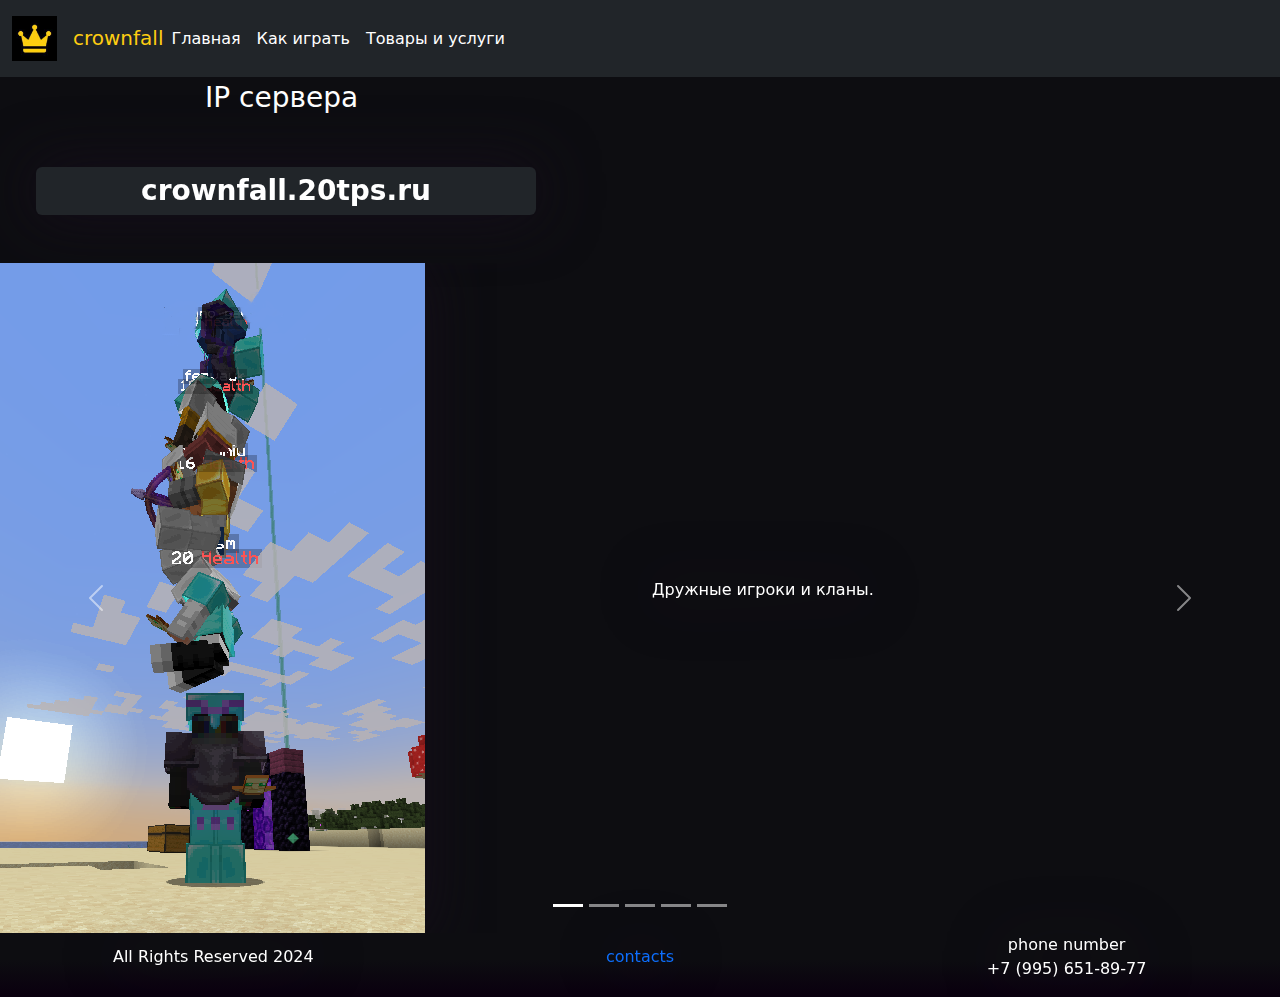
<file: sourse/index.html>
<!DOCTYPE html>
<html lang="en">
<head>
    <meta charset="UTF-8">
    <meta name="viewport" content="width=device-width, initial-scale=1.0">
    <link href="https://cdn.jsdelivr.net/npm/bootstrap@5.3.3/dist/css/bootstrap.min.css" rel="stylesheet" integrity="sha384-QWTKZyjpPEjISv5WaRU9OFeRpok6YctnYmDr5pNlyT2bRjXh0JMhjY6hW+ALEwIH" crossorigin="anonymous">
    <link rel="stylesheet" href="styles/mycss.css">
    <title>Document</title>
    <style>
      a {
          text-decoration: none;
      }
  </style>
</head>
<body>
    
    <header>
        <nav class="navbar navbar-expand-lg bg-dark">
            <div class="container-fluid">
                <a class="navbar-brand" href="index.html"><img src="images/images.jpg" alt="error"></a>
                <a href="index.html"><div class="naz"><p>crownfall</p></div></a>
              <button class="navbar-toggler" type="button" data-bs-toggle="collapse" data-bs-target="#navbarNav" aria-controls="navbarNav" aria-expanded="false" aria-label="Toggle navigation">
                <span class="navbar-toggler-icon"></span>
              </button>
              <div class="collapse navbar-collapse" id="navbarNav">
                <ul class="navbar-nav">
                  <li class="nav-item">
                    <a class="nav-link " aria-current="page" href="index.html">Главная</a>
                  </li>
                  <li class="nav-item">
                    <a class="nav-link " aria-current="page" href="g.html">Как играть</a>
                  </li>
                  <li class="nav-item">
                    <a class="nav-link" aria-current="page" href="pricing.html">Товары и услуги</a>
                </ul>
              </div>
            </div>
          </nav>
    </header>

    <section>
      <p id="IPsE" class="fs-3 white">IP сервера</p>
      <div class="ip">

        <div class=".container-fluid m-5">
  <div class="row">
    <div id="ip" class="badge text-bg-dark text-wrap fs-3">
      crownfall.20tps.ru
    </div>
  </div>
    
        </div>
    </div>


    <div id="carouselExampleIndicators" class="carousel slide">
      <div class="carousel-indicators">
        <button type="button" data-bs-target="#carouselExampleIndicators" data-bs-slide-to="0" class="active" aria-current="true" aria-label="Slide 1"></button>
        <button type="button" data-bs-target="#carouselExampleIndicators" data-bs-slide-to="1" aria-label="Slide 2"></button>
        <button type="button" data-bs-target="#carouselExampleIndicators" data-bs-slide-to="2" aria-label="Slide 3"></button>
        <button type="button" data-bs-target="#carouselExampleIndicators" data-bs-slide-to="3" aria-label="Slide 4"></button>
        <button type="button" data-bs-target="#carouselExampleIndicators" data-bs-slide-to="4" aria-label="Slide 5"></button>
      </div>
      <div class="carousel-inner">
        <div class="carousel-item active">
          <div class="d-block w-100">
            <div class="row">
              <div class="col-lg-6 col-md-6">
                <img src="images/druzia.png" class="w-90" alt="">
              </div>
              <div class="col-lg-6 col-md-6 slide-text">
                <p>Дружные игроки и кланы.</p>
              </div>
            </div>
          </div>
        </div>
        <div class="carousel-item">
          <div class="d-block w-100">
            <div class="row">
              <div class="col-lg-6 col-md-6">
                <img src="images/Discord_PR3T8j9Wmr.png" id="www" class="w-100 www" alt="">
              </div>
              <div class="col-lg-6 col-md-6 slide-text">
                <p>Красивае постройки.</p>
              </div>
            </div>
          </div>
        </div>

        <div class="carousel-item">
          <div class="d-block w-100">
            <div class="row">
              <div class="col-lg-6 col-md-6">
                <img src="images/dDDD.png" class="w-80" alt="">
              </div>
              <div class="col-lg-6 col-md-6 slide-text">
                <p>Хорошо проводим время.</p>
              </div>
            </div>
          </div>
        </div>





        <div class="carousel-item">
          <div class="d-block w-100">
            <div class="row">
              <div class="col-lg-6 col-md-6">
                <img src="images/Discord_oHVEtMpfxn.png" class="w-100" alt="">
              </div>
              <div class="col-lg-6 col-md-6 slide-text">
                <p>Большие планы.</p>
              </div>
            </div>
          </div>
        </div>

        <div class="carousel-item">
          <div class="d-block w-100">
            <div class="row">
              <div class="col-lg-6 col-md-6">
                <img src="images/Discord_T2Ya7AH4Es.png" class="w-100" alt="">
              </div>
              <div class="col-lg-6 col-md-6 slide-text">
                <p>Ждем вас на нашем сервере.</p>
              </div>
            </div>
          </div>
        </div>
      </div>
      <button class="carousel-control-prev" type="button" data-bs-target="#carouselExampleIndicators" data-bs-slide="prev">
        <span class="carousel-control-prev-icon" aria-hidden="true"></span>
        <span class="visually-hidden">Previous</span>
      </button>
      <button class="carousel-control-next" type="button" data-bs-target="#carouselExampleIndicators" data-bs-slide="next">
        <span class="carousel-control-next-icon" aria-hidden="true"></span>
        <span class="visually-hidden">Next</span>
      </button>
    </div>
    </section>

    <footer>
      <div class="container-fluid">
        <div class="row">
<div class="col-lg-4 col-md-12 footer-text text-center">
  <p>All Rights Reserved 2024</p>
</div>
<div class="col-lg-4 col-md-12 footer-text text-center">
  <p><a href="https://discord.gg/qBesPjjD6f">contacts</a></p>
</div>
<div class="col-lg-4 col-md-12 footer-text text-center">
  <p>phone number <br>+7 (995) 651-89-77</p>
</div>
<div class="col-lg-4 col-md-12">
  
</div>
        </div>
      </div>
    </footer>

    <script src="https://cdn.jsdelivr.net/npm/bootstrap@5.3.3/dist/js/bootstrap.bundle.min.js" integrity="sha384-YvpcrYf0tY3lHB60NNkmXc5s9fDVZLESaAA55NDzOxhy9GkcIdslK1eN7N6jIeHz" crossorigin="anonymous"></script>
</body>
</html>
</file>
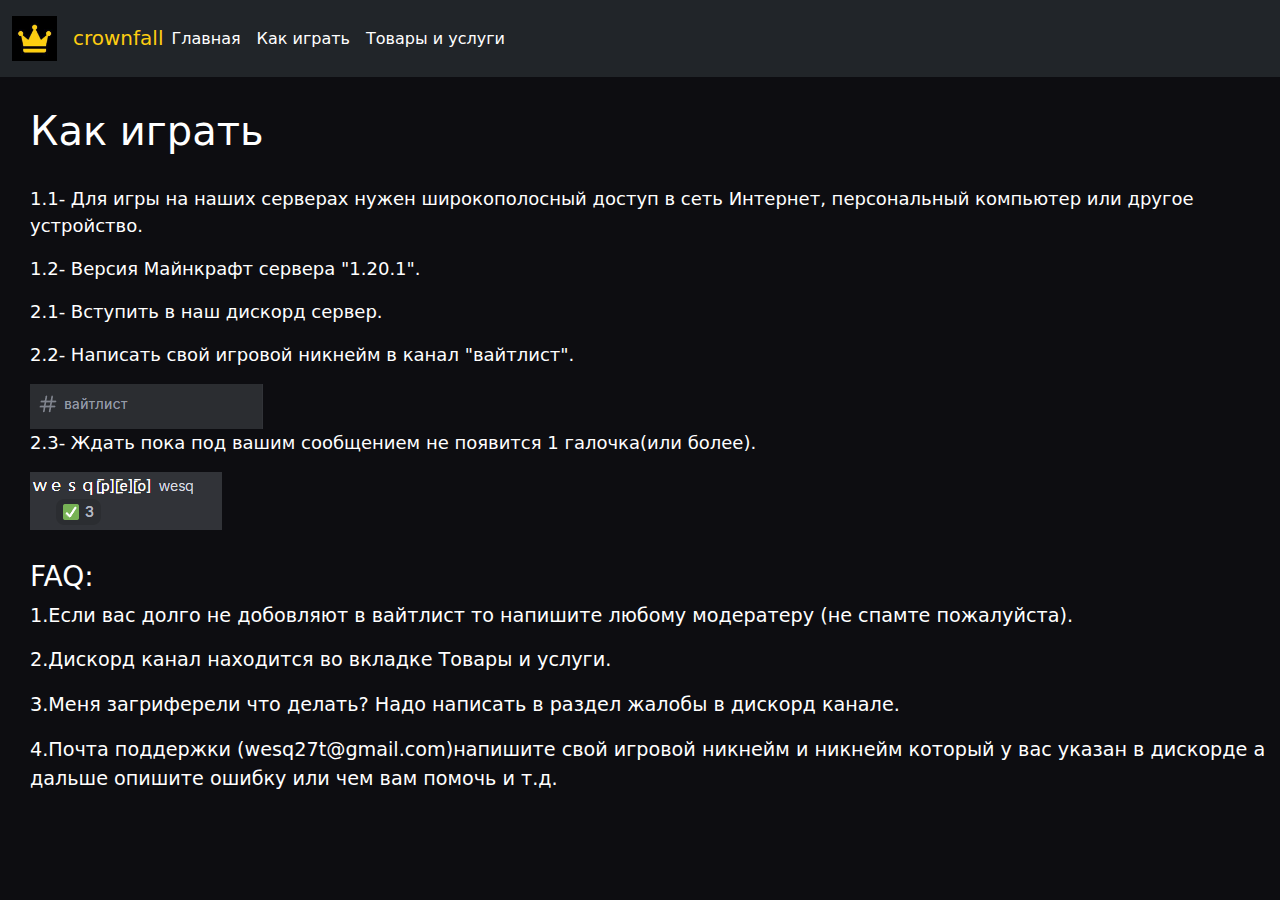
<file: sourse/g.html>
<!DOCTYPE html>
<html lang="en">
<head>
    <meta charset="UTF-8">
    <meta name="viewport" content="width=device-width, initial-scale=1.0">
    <link href="https://cdn.jsdelivr.net/npm/bootstrap@5.3.3/dist/css/bootstrap.min.css" rel="stylesheet" integrity="sha384-QWTKZyjpPEjISv5WaRU9OFeRpok6YctnYmDr5pNlyT2bRjXh0JMhjY6hW+ALEwIH" crossorigin="anonymous">
    <link rel="stylesheet" href="styles/mycss.css">
    <title>Document</title>
    <style>
      a {
          text-decoration: none;
      }
  </style>
</head>
<body>
    
    <header>
        <nav class="navbar navbar-expand-lg bg-dark">
            <div class="container-fluid">
                <a class="navbar-brand" href="index.html"><img src="images/images.jpg" alt="error"></a>
                <a href="index.html"><div class="naz"><p>crownfall</p></div></a>
              <button class="navbar-toggler" type="button" data-bs-toggle="collapse" data-bs-target="#navbarNav" aria-controls="navbarNav" aria-expanded="false" aria-label="Toggle navigation">
                <span class="navbar-toggler-icon"></span>
              </button>
              <div class="collapse navbar-collapse" id="navbarNav">
                <ul class="navbar-nav">
                  <li class="nav-item">
                    <a class="nav-link " aria-current="page" href="index.html">Главная</a>
                  </li>
                  <li class="nav-item">
                    <a class="nav-link " aria-current="page" href="g.html">Как играть</a>
                  </li>
                  <li class="nav-item">
                    <a class="nav-link" aria-current="page" href="pricing.html">Товары и услуги</a>
                </ul>
              </div>
            </div>
          </nav>
    </header>

    <section>
        <div class="ga">
            <h1>Как играть</h1>
        </div>
        <div class="text">
           <p>1.1- Для игры на наших серверах нужен широкополосный доступ в сеть Интернет, персональный компьютер или другое устройство.</p>
           <p>1.2- Версия Майнкрафт сервера "1.20.1".</p>
           <p>2.1- Вступить в наш дискорд сервер.</p>
           <p>2.2- Написать свой игровой никнейм в канал "вайтлист".</p>
           <img src="images/Discord_tsTpbnfils.png" alt="#вайтлист">
           <p>2.3- Ждать пока под вашим сообщением не появится 1 галочка(или более).</p>
           <img src="images/Discord_Opd2KK7SIe.png" alt="✓">
        </div>
           <div class="faq">

            <h3>FAQ:</h3>
            <p>1.Если вас долго не добовляют в вайтлист то напишите любому модератеру (не спамте пожалуйста).</p>
            <p>2.Дискорд канал находится во вкладке Товары и услуги.</p>
            <p>3.Меня загриферели что делать? Надо написать в раздел жалобы в дискорд канале.</p>
            <p>4.Почта поддержки (wesq27t@gmail.com)напишите свой игровой никнейм и никнейм который у вас указан в дискорде а дальше опишите ошибку или чем вам помочь и т.д.</p>



           </div>


        

    </section>

    <footer>

    </footer>

    <script src="https://cdn.jsdelivr.net/npm/bootstrap@5.3.3/dist/js/bootstrap.bundle.min.js" integrity="sha384-YvpcrYf0tY3lHB60NNkmXc5s9fDVZLESaAA55NDzOxhy9GkcIdslK1eN7N6jIeHz" crossorigin="anonymous"></script>
</body>
</html>
</file>
<file: sourse/styles/mycss.css>
body {
    background-color: rgb(13, 13, 17);
}


.nav-link {
    color: white;
}

.navbar-nav .nav-link.active {
    color: rgb(156, 155, 155);
}
 
.navbar-brand img {
    width: 45px;
}


.navbar-toggler {
    background-color: rgb(156, 156, 155);
}

.item {
    width: 87%;
}


.row {
    filter: drop-shadow(0px 0px 30px #150d1a);
}

.card {
    background-color: rgb(0, 0, 0);
   color: white;
 
}

#ip {

    width: 500px;
}


#IPsE {
    margin-left: 205px;
    color: white;
}


.naz {
    margin-top: 15px;
    font-size: 20px;
    font: arial;
    color: rgb(254, 205, 17);
}
.ga {
    margin-left: 30px;
    margin-top: 30px;
    color: white;
}
  

.text {
    font-size: large;
    margin-left: 30px;
    margin-top: 30px;
    color: white;
}


.faq{
    font-size: larger;
    margin-left: 30px;
    margin-top: 30px;
    color: white;
}


.slide-text,
.footer-text {
    color: white;
    margin: auto auto;
}


footer {
    background: linear-gradient(0deg, #0a000f 3%, #0d0d11 58%);
}



#www {
    width: 10px;
}



@media (max-width: 755px) {
    .carousel-indicators{
        display: none;
    }
}
</file>
